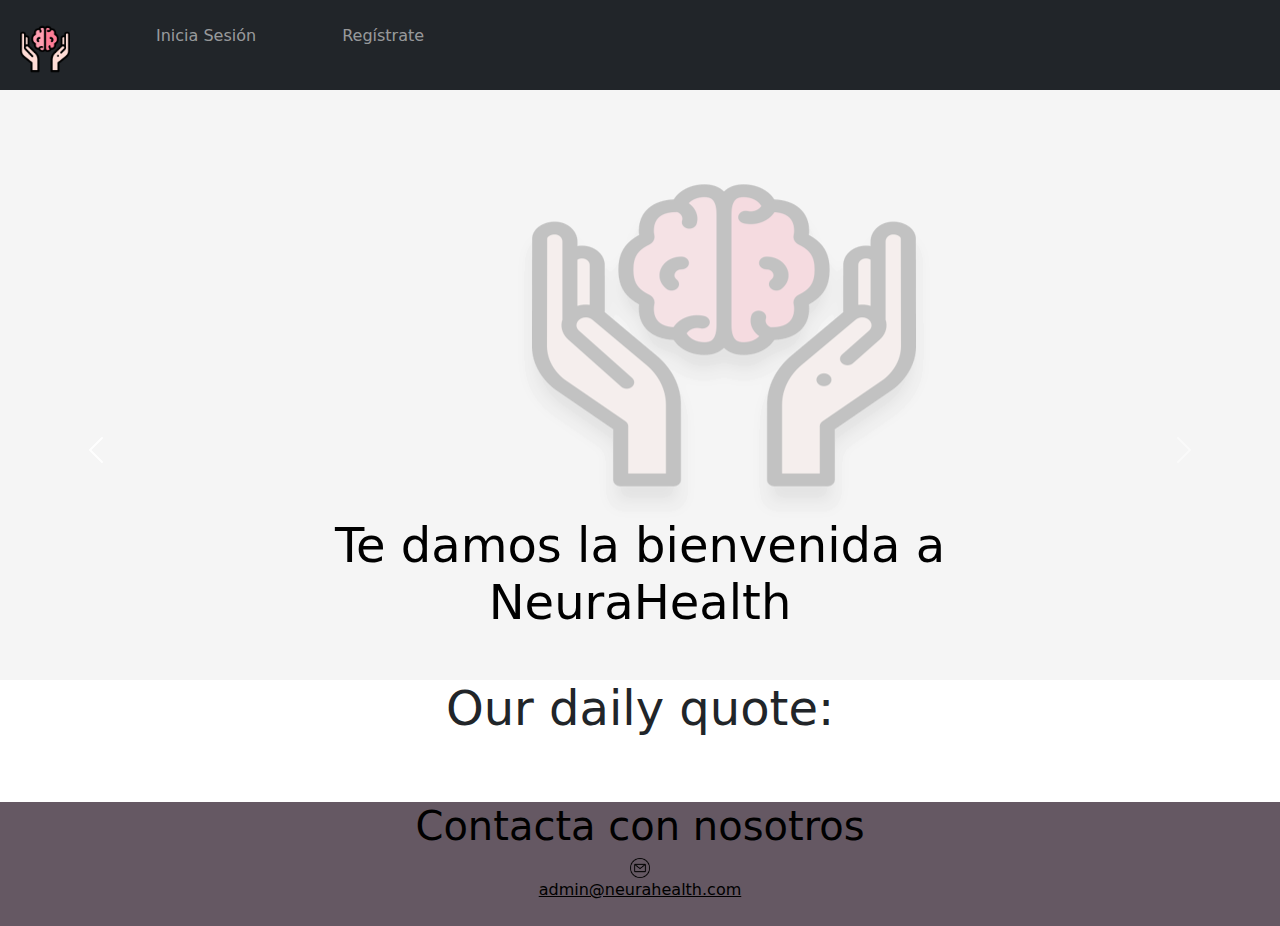
<file: src/main/resources/static/index.html>
<!DOCTYPE html>
<html lang="en">
<head>
    <meta charset="UTF-8">
    <title>NeuraHealth</title>
    <link rel="stylesheet" href="css/mystyle.css">
    <link href="https://cdn.jsdelivr.net/npm/bootstrap@5.1.3/dist/css/bootstrap.min.css" rel="stylesheet">
    <script src="https://cdn.jsdelivr.net/npm/bootstrap@5.1.3/dist/js/bootstrap.bundle.min.js"></script>
    <script src="js/llamadaApi.js"></script>
    <style>
        img {
          display: block;
          margin-left: auto;
          margin-right: auto;
        }
    </style>
</head>

<body onLoad="llamadaApi();">
    <nav class="navbar navbar-expand-sm bg-dark navbar-dark pt-3">
        <div class="container-fluid">
            <ul class="navbar-nav">
                <li class="nav-item">
                    <a class="nav-link" href="index.html">
                        <img src="images/salud-mental.png" alt="Dispute Bills" style="width:50px;">
                    </a>
                </li>
                <li class="nav-item" style="margin-left:70px">
                    <a class="nav-link" href="inicio.html">Inicia Sesión</a>
                </li>
                <li class="nav-item" style="margin-left:70px">
                    <a class="nav-link" href="registro.html">Regístrate</a>
                </li>
            </ul>
        </div>
    </nav>



    <div>
        <div id="demo" class="carousel slide" data-bs-ride="carousel">
            <div class="carousel-inner">
                <div class="carousel-item active">
                    <img src="images/carous1.png">
                    <div class="carousel-caption" style="color:black">
                        <h3 class="display-5">Te damos la bienvenida a NeuraHealth</h3>

                    </div>
                </div>
                <div class="carousel-item">
                    <img src="images/mentalwellness_articleCR.jpg" align="center">
                </div>
            </div>
        </div>
        <button class="carousel-control-prev" type="button" data-bs-target="#demo" data-bs-slide="prev">
            <span class="carousel-control-prev-icon"></span>
        </button>
        <button class="carousel-control-next" type="button" data-bs-target="#demo" data-bs-slide="next">
            <span class="carousel-control-next-icon"></span>
        </button>

        <div>
            <h6 style="text-align:center;" class="display-5">Our daily quote:</h6>
            <p style="text-align:center; color:grey" id="frase"></p>
            <p style="text-align:center; color:grey" id="autor"></p>
        </div>


    </div>
    <br>
    <br>
    <footer class="text-center" style="background-color: #655863">
        <section>
            <h3 class="display-6" style="color: black">Contacta con nosotros</h3>
        </section>
        <section>
            <img width="20" height="20" src="images/email.png">
            <a style="color: black" href="mailto:admin@neurahealth.com">admin@neurahealth.com</a>
        </section><br>
    </footer>
</body>
</html>
</file>
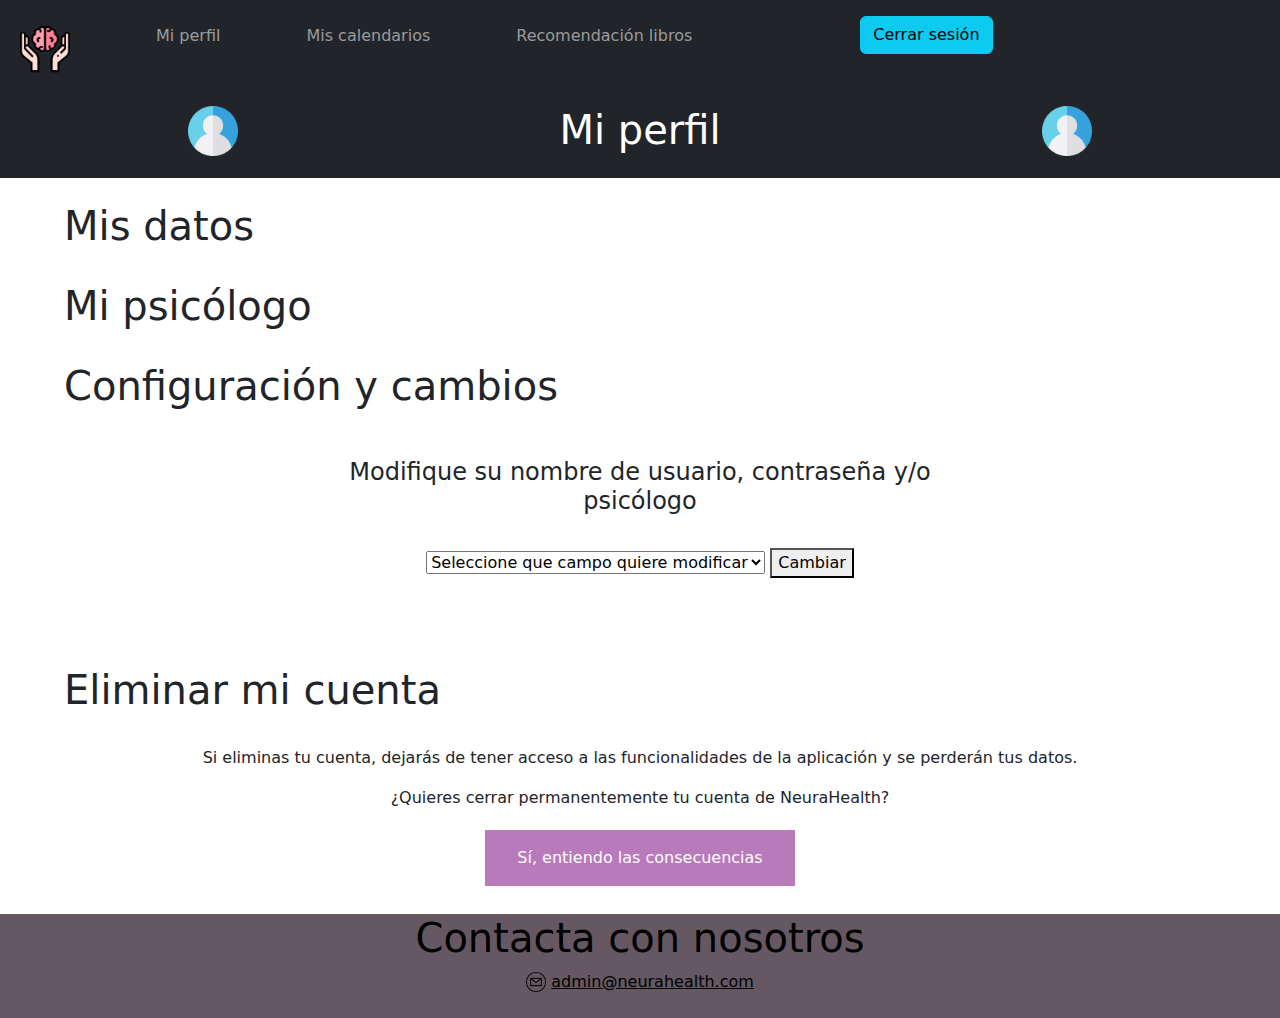
<file: src/main/resources/static/cambiarDataPerfil.html>
<!DOCTYPE html>
<html lang="en">
<head>
    <meta charset="UTF-8">
    <title>Inicio</title>
    <link rel="stylesheet" href="css/mystyle.css">
    <link href="https://cdn.jsdelivr.net/npm/bootstrap@5.1.3/dist/css/bootstrap.min.css" rel="stylesheet">
    <script src="https://cdn.jsdelivr.net/npm/bootstrap@5.1.3/dist/js/bootstrap.bundle.min.js"></script>
</head>
<script src="js/cambiarDataPerfil.js"></script>
<body onload="showUserData(document.getElementById('divdatos'),document.getElementById('divpsic'))">
    <nav class="navbar navbar-expand-sm bg-dark navbar-dark pt-3">
        <div class="container-fluid">
            <ul class="navbar-nav">
                <li class="nav-item">
                    <a class="nav-link" href="userIndex.html">
                        <img src="images/salud-mental.png" alt="Dispute Bills" style="width:50px;">
                    </a>
                </li>
                <li class="nav-item" style="margin-left:70px">
                    <a class="nav-link" href="cambiarDataPerfil.html">Mi perfil</a>
                </li>
                <li class="nav-item" style="margin-left:70px">
                    <a class="nav-link" href="usercalendar.html">Mis calendarios</a>
                </li>
                <li class="nav-item" style="margin-left:70px">
                    <a class="nav-link" href="libros.html">Recomendación libros</a>
                </li>
                <li class="nav-item" style="margin-left:160px; position:right">
                    <button type="button" class="btn btn-info" onclick="cerrarSesion()" >Cerrar sesión</button>
                </li>
            </ul>
        </div>
    </nav>

    <div class="container-fluid bg-dark text-white">
        <div class="row">
            <div align="center" class="col p-3 text-white">
                <img src="images/user.png" alt="Dispute Bills" style="width:50px;">
            </div>
            <div class="col p-3 text-white">
                <h1 align="center">Mi perfil</h1>
            </div>
            <div align="center" class="col p-3 text-white">
                <img src="images/user.png" alt="Dispute Bills" style="width:50px;">
            </div>

        </div>
    </div>
    <br>

    <!-- DIV para los datos actuales del usuario -->
    <h1 class="display-6" style="padding-left:5%">Mis datos</h1><br>
    <div align="center" id="divdatos"></div>

    <!-- DIV para los datos del psicólogo del paciente -->
    <h1 class="display-6" style="padding-left:5%">Mi psicólogo</h1><br>
    <div align="center" id="divpsic"></div>

    <!-- Cambios en perfil -->
    <h1 class="display-6" style="padding-left:5%">Configuración y cambios</h1><br>
    <div>
        <div align="center" class="row">
            <div class="col-sm-3 p-3"></div>
            <div class="col-sm-6 p-3">
                <h4>Modifique su nombre de usuario, contraseña y/o psicólogo</h4><br>
                <form>
                    <select id="seleccion">
                        <option value="" selected>Seleccione que campo quiere modificar</option>
                        <option>Nombre de usuario</option>
                        <option>Contraseña</option>
                        <option>Psicologo</option>
                    </select>

                    <button type="button" onclick="showInfo()" >Cambiar</button>
                </form>

                    <br>
                    <div id="cambiarUN" style="display: none" align="center">
                        <br><br><label for="userNameChange">Nuevo nombre de usuario:</label><b></b>
                        <input type="text" class="form-control mt-3" id="userNameChange" name="userNameChange" placeholder="Texto por defecto"><br>
                        <br><button class="button" onclick="updateUsuario()">Enviar</button>
                    </div>
                    <div id="cambiarPASS" style="display: none" align="center">
                        <br><br><label for="userPasswChange">Nueva Contraseña:</label>
                        <input type="password" class="form-control mt-3" id="userPasswChange" name="userPasswChange" placeholder="Texto por defecto"><br><br>
                        <br><button class="button" onclick="updateUsuario()">Enviar</button>
                    </div>
                    <div id="cambiarPSICO" style="display: none" align="center">
                        <br><br><label for="psicIdChange">Nuevo psicologo:</label>
                        <p>Elija el ID del nuevo psicologo para el usuario: </p>
                        <select id="psicIdChange">
                            <option value="" selected>Seleccione id del nuevo psicologo</option>
                            <option>20001</option>
                            <option>20002</option>
                            <option>20003</option>
                            <option>20004</option>
                            <option>20005</option>
                        </select>
                        <br><button class="button" onclick="updateUsuario()">Enviar</button>
                        <br>
                    </div>

                <!--</form>-->
                <br><br>

            </div>
            <div class="col-sm-3 p-3"></div>
        </div>
    </div>

    <!-- DIV para darse de baja -->
    <h1 class="display-6" style="padding-left:5%">Eliminar mi cuenta</h1><br>
    <div align="center" id="divbaja">
        <p>Si eliminas tu cuenta, dejarás de tener acceso a las funcionalidades de la aplicación y se perderán tus datos.</p>
        <p>¿Quieres cerrar permanentemente tu cuenta de NeuraHealth?</p>
        <button class="button" onclick="darseDeBaja()">Sí, entiendo las consecuencias</button>
    </div>

    <br>
    <footer class="text-center" style="background-color: #655863">
        <section>
            <h3 class="display-6" style="color: black">Contacta con nosotros</h3>
        </section>
        <section>
            <img width="20" height="20" src="images/email.png">
            <a style="color: black" href="mailto:admin@neurahealth.com">admin@neurahealth.com</a>
        </section><br>
    </footer>
</body>
</html>
</file>
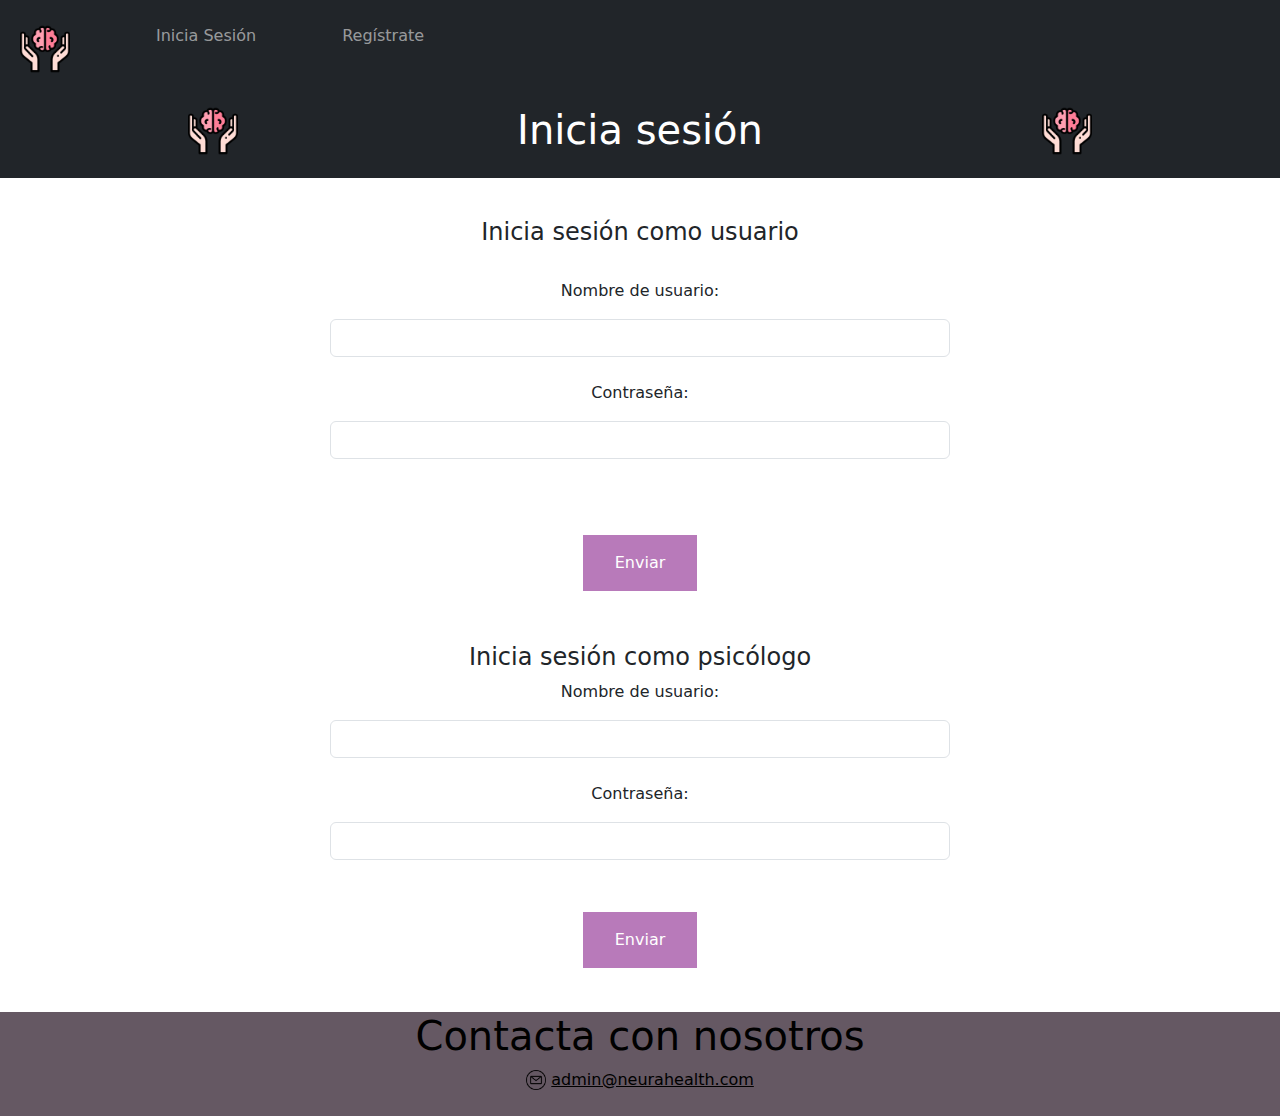
<file: src/main/resources/static/inicio.html>
<!DOCTYPE html>
<html lang="en">
<head>
    <meta charset="UTF-8">
    <title>Inicio</title>
    <link rel="stylesheet" href="css/mystyle.css">
    <link href="https://cdn.jsdelivr.net/npm/bootstrap@5.1.3/dist/css/bootstrap.min.css" rel="stylesheet">
    <script src="https://cdn.jsdelivr.net/npm/bootstrap@5.1.3/dist/js/bootstrap.bundle.min.js"></script>
</head>
<script src="js/inicio.js"></script>
<body>
    <nav class="navbar navbar-expand-sm bg-dark navbar-dark pt-3">
        <div class="container-fluid">
            <ul class="navbar-nav">
                <li class="nav-item">
                    <a class="nav-link" href="index.html">
                        <img src="images/salud-mental.png" alt="Dispute Bills" style="width:50px;">
                    </a>
                </li>
                <li class="nav-item" style="margin-left:70px">
                    <a class="nav-link" href="inicio.html">Inicia Sesión</a>
                </li>
                <li class="nav-item" style="margin-left:70px">
                    <a class="nav-link" href="registro.html">Regístrate</a>
                </li>
            </ul>
        </div>
    </nav>

    <div class="container-fluid bg-dark text-white">
        <div class="row">
            <div align="center" class="col p-3 text-white">
                <img src="images/salud-mental.png" alt="Dispute Bills" style="width:50px;">
            </div>
            <div class="col p-3 text-white">
                <h1 align="center">Inicia sesión</h1>
            </div>
            <div align="center" class="col p-3 text-white">
                <img src="images/salud-mental.png" alt="Dispute Bills" style="width:50px;">
            </div>
        </div>
    </div>
    <br>

    <div>
        <div align="center" class="row">
            <div class="col-sm-3 p-3"></div>
            <div class="col-sm-6 p-3">
                <h4>Inicia sesión como usuario</h4><br>
                <form>
                    <label for="username">Nombre de usuario:</label><br>
                    <input type="text" class="form-control mt-3" id="username" name="username"><br>
                    <label for="password">Contraseña:</label>
                    <input type="password" class="form-control mt-3" id="password" name="password"><br><br>
                    <div id="validu"></div><br>
                    <button class="button" onclick="verificarUser(document.getElementById('username').value, document.getElementById('password').value,document.getElementById('validu'))">Enviar</button>
                </form>
                <br><br>
                <h4>Inicia sesión como psicólogo</h4>
                <form>
                    <label for="psicname">Nombre de usuario:</label><br>
                    <input type="text" class="form-control mt-3" id="psicname" name="psicname"><br>
                    <label for="pass">Contraseña:</label><br>
                    <input type="password" class="form-control mt-3" id="pass" name="pass"><br>
                    <div id="error"></div>
                    <br>
                    <button class="button" onclick="verificarPsic(document.getElementById('psicname').value, document.getElementById('pass').value, document.getElementById('error'))">Enviar</button>
                </form>
            </div>
            <div class="col-sm-3 p-3"></div>
        </div>
    </div>
    <br>
    <footer class="text-center" style="background-color: #655863">
        <section>
            <h3 class="display-6" style="color: black">Contacta con nosotros</h3>
        </section>
        <section>
            <img width="20" height="20" src="images/email.png">
            <a style="color: black" href="mailto:admin@neurahealth.com">admin@neurahealth.com</a>
        </section><br>
    </footer>
</body>
</html>
</file>
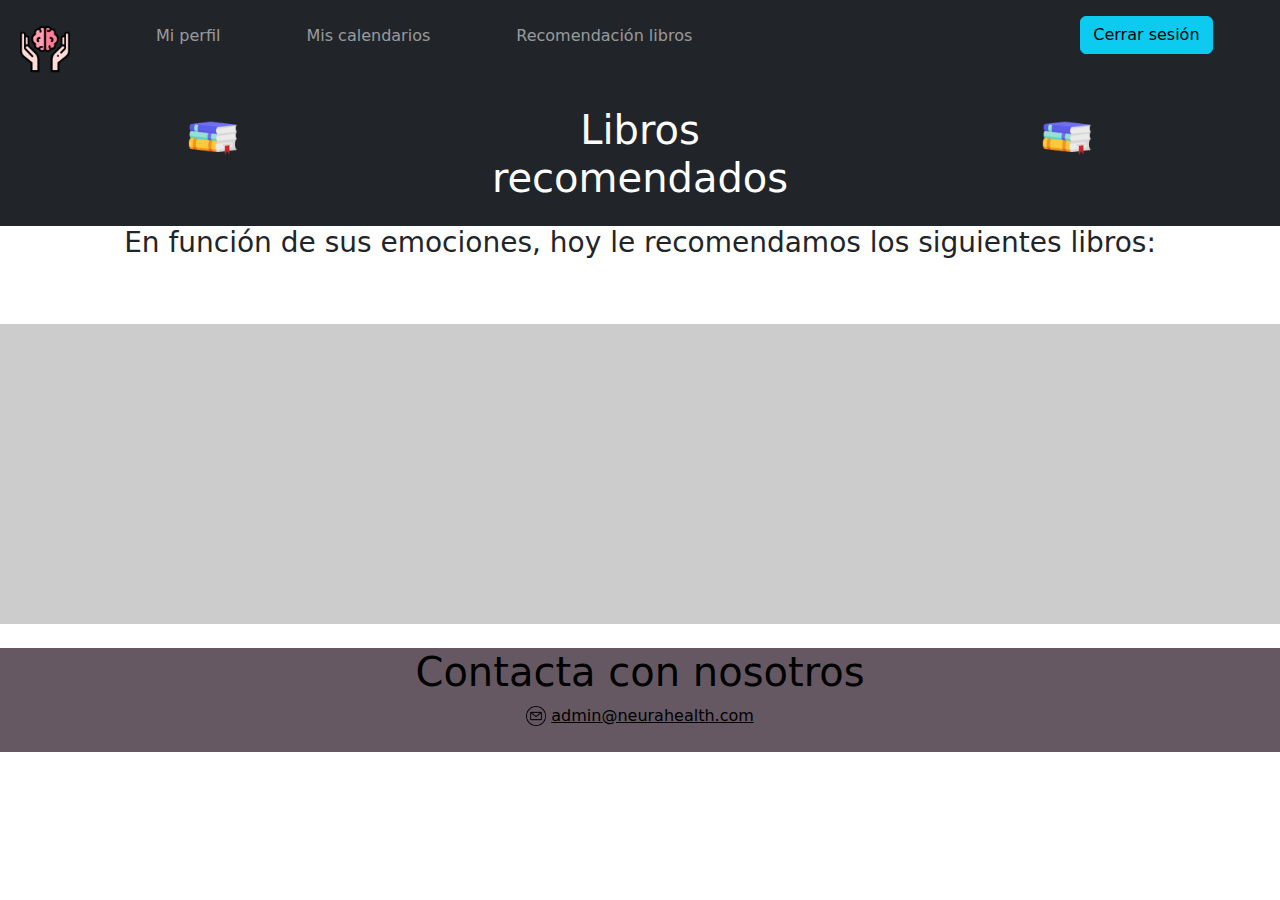
<file: src/main/resources/static/libros.html>
<!DOCTYPE html>
<html lang="en">
<head>
    <meta charset="UTF-8">
    <title>Libros</title>
    <link rel="stylesheet" href="css/mystyle.css">
    <link href="https://cdn.jsdelivr.net/npm/bootstrap@5.1.3/dist/css/bootstrap.min.css" rel="stylesheet">
    <script src="https://cdn.jsdelivr.net/npm/bootstrap@5.1.3/dist/js/bootstrap.bundle.min.js"></script>
    <script src="js/libros.js"></script>
</head>
<style>
{
  box-sizing: border-box;
}

.column {
  float: left;
  width: 33.33%;
  padding: 10px;
  height: 300px; /* Should be removed. Only for demonstration
}

.row:after {
  content: "";
  display: table;
  clear: both;
}
</style>
<body onLoad="recomendarLibros();">

    <nav class="navbar navbar-expand-sm bg-dark navbar-dark pt-3">
        <div class="container-fluid">
            <ul class="navbar-nav">
                <li class="nav-item">
                    <a class="nav-link" href="index.html">
                        <img src="images/salud-mental.png" alt="Dispute Bills" style="width:50px;">
                    </a>
                </li>
                <li class="nav-item" style="margin-left:70px">
                    <a class="nav-link" href="cambiarDataPerfil.html">Mi perfil</a>
                </li>
                <li class="nav-item" style="margin-left:70px">
                    <a class="nav-link" href="usercalendar.html">Mis calendarios</a>
                </li>
                <li class="nav-item" style="margin-left:70px">
                    <a class="nav-link" href="libros.html">Recomendación libros</a>
                </li>
                <li class="nav-item" style="margin-left:380px; position:right">
                    <button type="button" class="btn btn-info" onclick="cerrarSesion()" >Cerrar sesión</button>
                </li>
            </ul>
        </div>
    </nav>

    <div class="container-fluid bg-dark text-white">
        <div class="row">
            <div align="center" class="col p-3 text-white">
                <img src="images/libro.png" alt="Dispute Bills" style="width:50px;">
            </div>
            <div class="col p-3 text-white">
                <h1 align="center">Libros recomendados</h1>
            </div>
            <div align="center" class="col p-3 text-white">
                <img src="images/libro.png" alt="Dispute Bills" style="width:50px;">
            </div>
        </div>
    </div>

    <div>
        <h3 align="center">En función de sus emociones, hoy le recomendamos los siguientes libros: </h3>
        <p id="titulo_emocion" align="center"></p>
    </div>

    <br><br>
    <div class="row">
        <div class="column" style="background-color:#ccc; text-align:center">
            <h2 id="libro1_titulo"></h2>
            <p id="libro1_autor"></p>
            <p id="libro1_fecha"></p>
        </div>
        <div class="column" style="background-color:#ccc;text-align:center">
            <h2 id="libro2_titulo"></h2>
            <p id="libro2_autor"></p>
            <p id="libro2_fecha"></p>
        </div>
        <div class="column" style="background-color:#ccc;text-align:center">
            <h2 id="libro3_titulo"></h2>
            <p id="libro3_autor"></p>
            <p id="libro3_fecha"></p>
        </div>
    </div>
    <br>
    <footer class="text-center" style="background-color: #655863">
        <section>
            <h3 class="display-6" style="color: black">Contacta con nosotros</h3>
        </section>
        <section>
            <img width="20" height="20" src="images/email.png">
            <a style="color: black" href="mailto:admin@neurahealth.com">admin@neurahealth.com</a>
        </section><br>
    </footer>
</body>

</html>
</file>
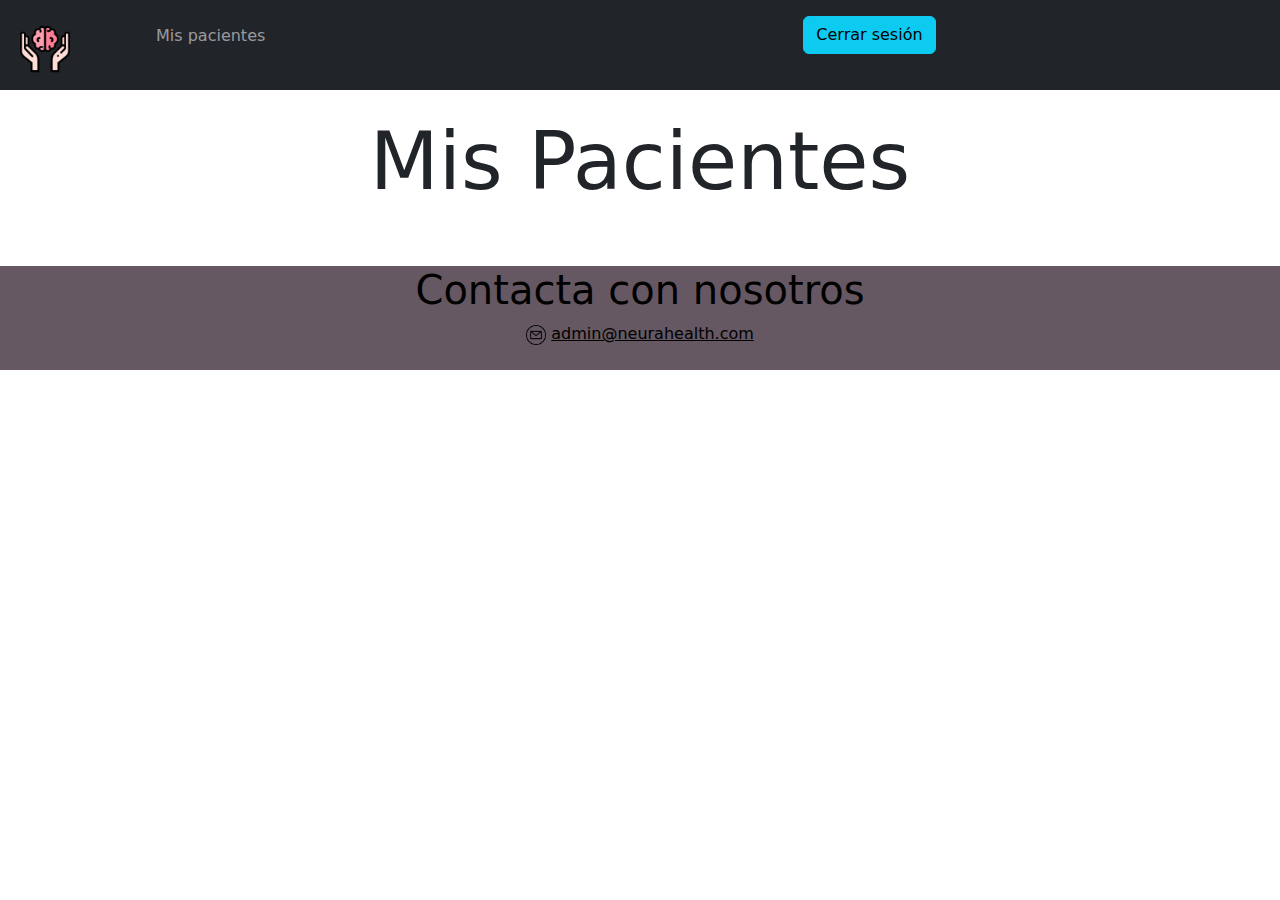
<file: src/main/resources/static/mispacientes.html>
<!DOCTYPE html>
<html lang="en">
<head>
    <meta charset="UTF-8">
    <title>Mis Pacientes</title>
    <link rel="stylesheet" href="css/mystyle.css">
    <link href="https://cdn.jsdelivr.net/npm/bootstrap@5.1.3/dist/css/bootstrap.min.css" rel="stylesheet">
    <script src="https://cdn.jsdelivr.net/npm/bootstrap@5.1.3/dist/js/bootstrap.bundle.min.js"></script>
    <script src="js/pacientes.js"></script>
</head>
<body onload="getPacientes(document.getElementById('divpacientes'))">
    <nav class="navbar navbar-expand-sm bg-dark navbar-dark pt-3">
        <div class="container-fluid">
            <ul class="navbar-nav">
                <li class="nav-item">
                    <a class="nav-link" href="psicIndex.html">
                        <img src="images/salud-mental.png" alt="Dispute Bills" style="width:50px;">
                    </a>
                </li>
                <li class="nav-item" style="margin-left:70px">
                    <a class="nav-link" href="mispacientes.html">Mis pacientes</a>
                </li>
                <li class="nav-item" style="margin-left:530px; position:right">
                    <button type="button" class="btn btn-info" onclick="cerrarSesion()" >Cerrar sesión</button>
                </li>

            </ul>
        </div>
    </nav>
    <br>
    <h1 align="center" class="display-1">Mis Pacientes</h1><br>
    <div align="center" id="divpacientes"></div>
    <br>
    <footer class="text-center" style="background-color: #655863">
        <section>
            <h3 class="display-6" style="color: black">Contacta con nosotros</h3>
        </section>
        <section>
            <img width="20" height="20" src="images/email.png">
            <a style="color: black" href="mailto:admin@neurahealth.com">admin@neurahealth.com</a>
        </section><br>
    </footer>
</body>
</html>
</file>
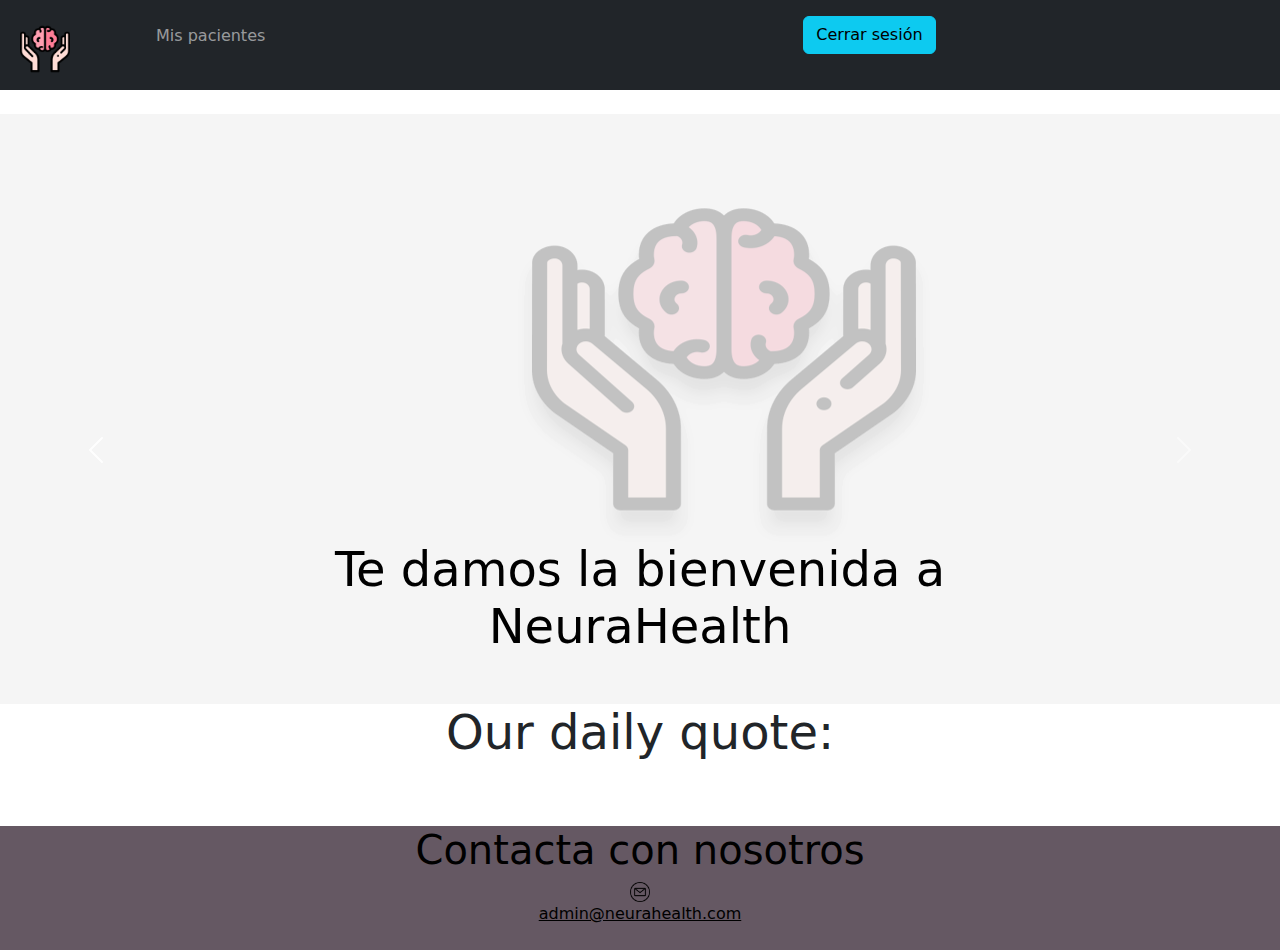
<file: src/main/resources/static/psicIndex.html>
<!DOCTYPE html>
<html lang="en">
<head>
    <meta charset="UTF-8">
    <title>NeuraHealth</title>
    <link rel="stylesheet" href="css/mystyle.css">
    <link href="https://cdn.jsdelivr.net/npm/bootstrap@5.1.3/dist/css/bootstrap.min.css" rel="stylesheet">
    <script src="https://cdn.jsdelivr.net/npm/bootstrap@5.1.3/dist/js/bootstrap.bundle.min.js"></script>
    <script src="js/llamadaApi.js"></script>
    <style>
        img {
          display: block;
          margin-left: auto;
          margin-right: auto;
        }
    </style>
</head>
<body onLoad="llamadaApi('psic')">

    <nav class="navbar navbar-expand-sm bg-dark navbar-dark pt-3">
        <div class="container-fluid">
            <ul class="navbar-nav">
                <li class="nav-item">
                    <a class="nav-link" href="psicIndex.html">
                        <img src="images/salud-mental.png" alt="Dispute Bills" style="width:50px;">
                    </a>
                </li>
                <li class="nav-item" style="margin-left:70px">
                    <a class="nav-link" href="mispacientes.html">Mis pacientes</a>
                </li>
                <li class="nav-item" style="margin-left:530px; position:right">
                    <button type="button" class="btn btn-info" onclick="cerrarSesion('psic')" >Cerrar sesión</button>
                </li>

            </ul>
        </div>
    </nav>
    <br>
    <div>
        <div id="demo" class="carousel slide" data-bs-ride="carousel">
            <div class="carousel-inner">
                <div class="carousel-item active">
                    <img src="images/carous1.png">
                    <div class="carousel-caption" style="color:black">
                        <h3 class="display-5">Te damos la bienvenida a NeuraHealth</h3>

                    </div>
                </div>
                <div class="carousel-item">
                    <img src="images/iStock-1304726157.jpg">
                </div>
            </div>
        </div>
        <button class="carousel-control-prev" type="button" data-bs-target="#demo" data-bs-slide="prev">
            <span class="carousel-control-prev-icon"></span>
        </button>
        <button class="carousel-control-next" type="button" data-bs-target="#demo" data-bs-slide="next">
            <span class="carousel-control-next-icon"></span>
        </button>

        <div>
            <h6 style="text-align:center;" class="display-5">Our daily quote:</h6>
            <p style="text-align:center; color:grey" id="frase"></p>
            <p style="text-align:center; color:grey" id="autor"></p>
        </div>

    </div>
    <br>
    <br>
    <footer class="text-center" style="background-color: #655863">
        <section>
            <h3 class="display-6" style="color: black">Contacta con nosotros</h3>
        </section>
        <section>
            <img width="20" height="20" src="images/email.png">
            <a style="color: black" href="mailto:admin@neurahealth.com">admin@neurahealth.com</a>
        </section><br>
    </footer>
</body>
</html>
</file>
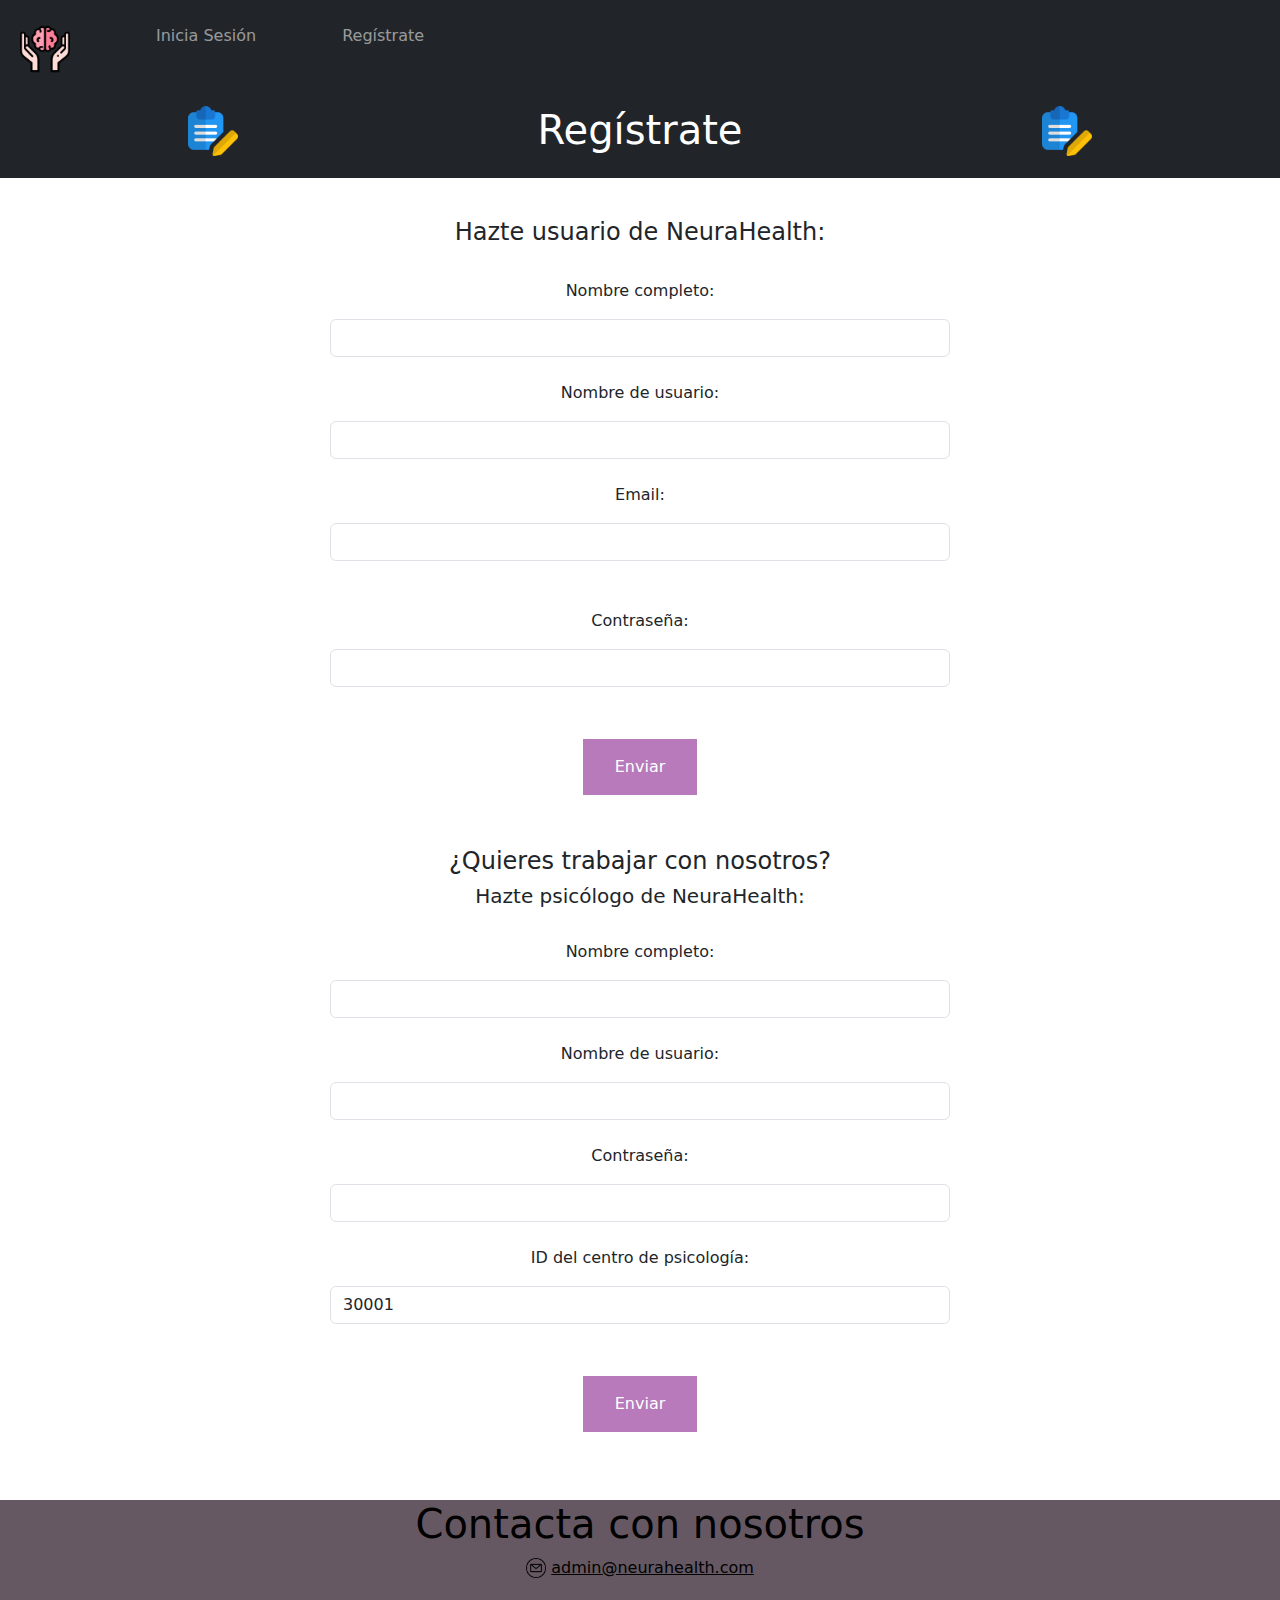
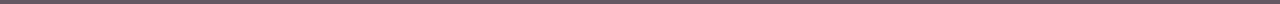
<file: src/main/resources/static/registro.html>
<!DOCTYPE html>
<html lang="en">
<head>
    <meta charset="UTF-8">
    <title>Registro</title>
    <link rel="stylesheet" href="css/mystyle.css">
    <link href="https://cdn.jsdelivr.net/npm/bootstrap@5.1.3/dist/css/bootstrap.min.css" rel="stylesheet">
    <script src="https://cdn.jsdelivr.net/npm/bootstrap@5.1.3/dist/js/bootstrap.bundle.min.js"></script>
    <script src="js/registro.js"></script>
</head>
<body>
    <nav class="navbar navbar-expand-sm bg-dark navbar-dark pt-3">
        <div class="container-fluid">
            <ul class="navbar-nav">
                <li class="nav-item">
                    <a class="nav-link" href="index.html">
                        <img src="images/salud-mental.png" alt="Dispute Bills" style="width:50px;">
                    </a>
                </li>
                <li class="nav-item" style="margin-left:70px">
                    <a class="nav-link" href="inicio.html">Inicia Sesión</a>
                </li>
                <li class="nav-item" style="margin-left:70px">
                    <a class="nav-link" href="registro.html">Regístrate</a>
                </li>
            </ul>
        </div>
    </nav>

    <div class="container-fluid bg-dark text-white">
        <div class="row">
            <div align="center" class="col p-3 text-white">
                <img src="images/edit.png" alt="Dispute Bills" style="width:50px;">
            </div>
            <div class="col p-3 text-white">
                <h1 align="center">Regístrate</h1>
            </div>
            <div align="center" class="col p-3 text-white">
                <img src="images/edit.png" alt="Dispute Bills" style="width:50px;">
            </div>
        </div>
    </div>
    <br>
    <div>
        <div class="row">
            <div class="col-sm-3 p-3">

            </div>
            <div align="center" class="col-sm-6 p-3">
                <h4>Hazte usuario de NeuraHealth:</h4><br>
                <form>
                    <label for="datos">Nombre completo:</label><br>
                    <input type="text" class="form-control mt-3" id="datos" name="datos"><br>
                    <label for="username">Nombre de usuario:</label><br>
                    <div id="validu"></div>
                    <input type="text" class="form-control mt-3" id="username" name="username"><br>
                    <label for="email">Email:</label>
                    <input type="text" class="form-control mt-3" id="email" name="email"><br><br>
                    <label for="password">Contraseña:</label>
                    <input type="password" class="form-control mt-3" id="password" name="password"><br><br>
                    <button class="button" onclick="registrarse(document.getElementById('datos').value, document.getElementById('username').value,document.getElementById('email').value, document.getElementById('password').value, document.getElementById('validu'))">Enviar</button>
                </form>
                <br><br>
                <h4>¿Quieres trabajar con nosotros?</h4>
                <h5>Hazte psicólogo de NeuraHealth:</h5><br>
                <form>
                    <label for="nombre">Nombre completo:</label><br>
                    <input type="text" class="form-control mt-3" id="nombre" name="nombre"><br>
                    <label for="psicname">Nombre de usuario:</label><br>
                    <div id="validp"></div>
                    <input type="text" class="form-control mt-3" id="psicname" name="psicname"><br>
                    <label for="pass">Contraseña:</label><br>
                    <input type="password" class="form-control mt-3" id="pass" name="pass"><br>
                    <label for="centro">ID del centro de psicología:</label>

                    <select id="centro" class="form-control mt-3" name="centro">
                        <option>30001</option>
                        <option>30002</option>
                        <option>Soy freelance</option>
                    </select>
                    <br><br>
                    <button class="button" onclick="registrarsePsic(document.getElementById('nombre').value, document.getElementById('psicname').value, document.getElementById('pass').value, document.getElementById('centro').value, document.getElementById('validp'))">Enviar</button>
                </form>
            </div>
            <div class="col-sm-3 p-3">

            </div>
        </div>
        <br>
        <div id="mostrar"></div>

    </div>
    <br>
    <footer class="text-center" style="background-color: #655863">
        <section>
            <h3 class="display-6" style="color: black">Contacta con nosotros</h3>
        </section>
        <section>
            <img width="20" height="20" src="images/email.png">
            <a style="color: black" href="mailto:admin@neurahealth.com">admin@neurahealth.com</a>
        </section><br>
    </footer>
</body>
</html>
</file>
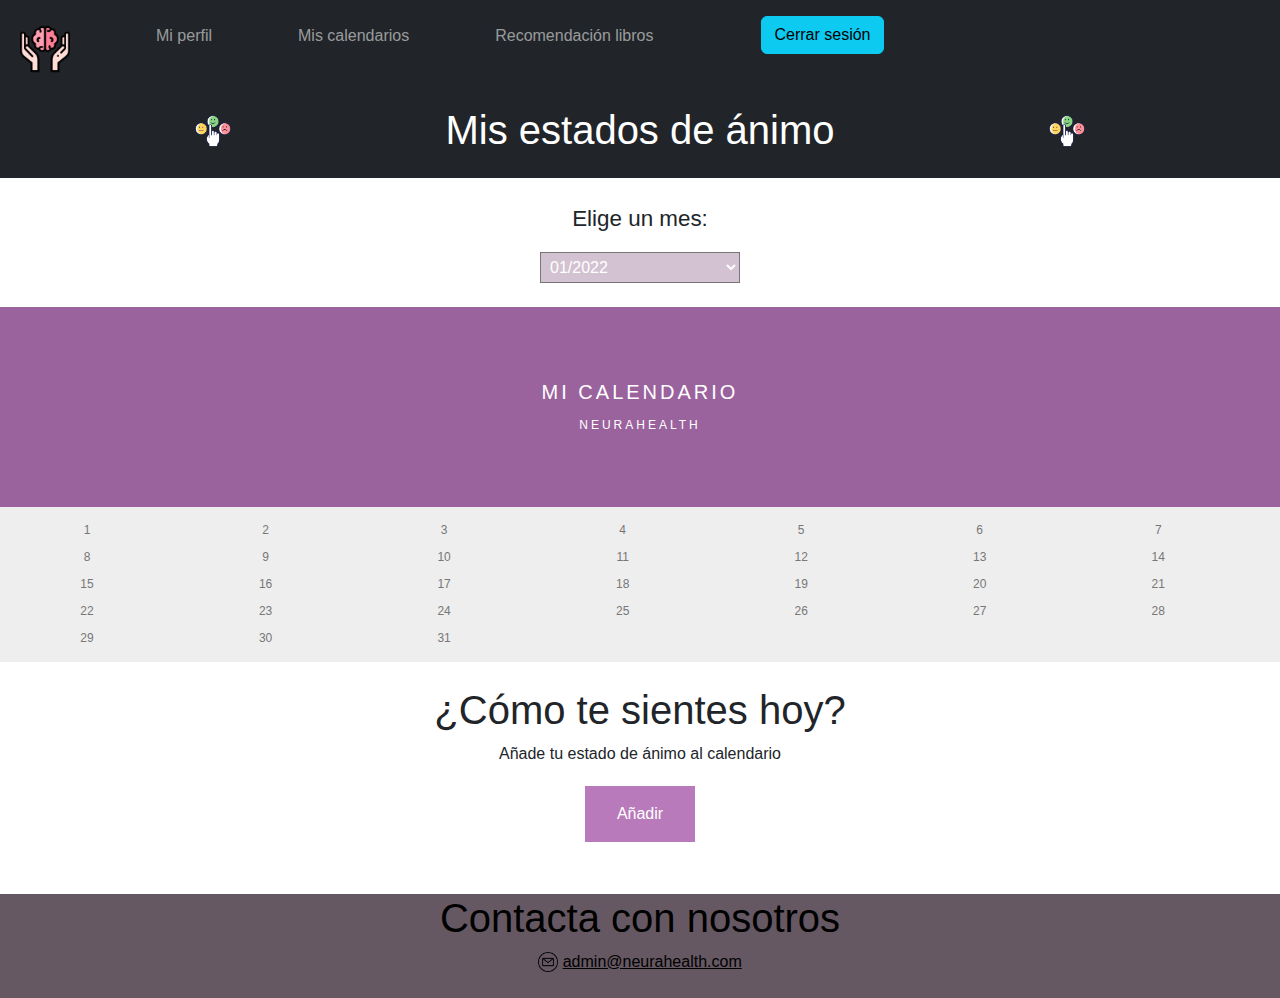
<file: src/main/resources/static/usercalendar.html>
<!DOCTYPE html>
<html lang="en">
<head>
    <meta charset="UTF-8">
    <title>Mis Calendarios</title>
    <link rel="stylesheet" href="css/mystyle.css">
    <link rel="stylesheet" href="css/calendarstyle.css">
    <link href="https://cdn.jsdelivr.net/npm/bootstrap@5.1.3/dist/css/bootstrap.min.css" rel="stylesheet">
    <script src="https://cdn.jsdelivr.net/npm/bootstrap@5.1.3/dist/js/bootstrap.bundle.min.js"></script>
    <script src="js/calendar.js"></script>

    <style>
        * {box-sizing: border-box;}
        ul {list-style-type: none;}
        body {font-family: Verdana, sans-serif;}

        .month {
          padding: 70px 25px;
          width: 100%;
          background: #9B639D;
          text-align: center;
        }

        .month ul {
          margin: 0;
          padding: 0;
        }

        .month ul li {
          color: white;
          font-size: 20px;
          text-transform: uppercase;
          letter-spacing: 3px;
        }

        .month .prev {
          float: left;
          padding-top: 10px;
        }

        .month .next {
          float: right;
          padding-top: 10px;
        }

        .weekdays {
          margin: 0;
          padding: 10px 0;
          background-color: #ddd;
        }

        .weekdays li {
          display: inline-block;
          width: 13.6%;
          color: #666;
          text-align: center;
        }

        .days {
          padding: 10px 0;
          background: #eee;
          margin: 0;
        }

        .days li {
          list-style-type: none;
          display: inline-block;
          width: 13.6%;
          text-align: center;
          margin-bottom: 5px;
          font-size:12px;
          color: #777;
        }

        .days li .active {
          padding: 5px;
          background: #DA88DC;
          color: white !important
        }

        .days li .feliz {
          padding: 5px;
          background: #EF9F53;
          color: white !important
        }

        .days li .cansado {
          padding: 5px;
          background: #A065E3;
          color: white !important
        }

        .days li .triste {
          padding: 5px;
          background: #4898C3;
          color: white !important
        }

        .days li .productivo {
          padding: 5px;
          background: #54B86E;
          color: white !important
        }

        .days li .estresado {
          padding: 5px;
          background: #CD3A3A;
          color: white !important
        }

        .days li .enfadado {
          padding: 5px;
          background: #524747;
          color: white !important
        }

    </style>
</head>

<body onload="configurar()">
    <nav class="navbar navbar-expand-sm bg-dark navbar-dark pt-3">
        <div class="container-fluid">
            <ul class="navbar-nav">
                <li class="nav-item">
                    <a class="nav-link" href="userIndex.html">
                        <img src="images/salud-mental.png" alt="Dispute Bills" style="width:50px;">
                    </a>
                </li>
                <li class="nav-item" style="margin-left:70px">
                    <a class="nav-link" href="cambiarDataPerfil.html">Mi perfil</a>
                </li>
                <li class="nav-item" style="margin-left:70px">
                    <a class="nav-link" href="usercalendar.html">Mis calendarios</a>
                </li>
                <li class="nav-item" style="margin-left:70px">
                    <a class="nav-link" href="libros.html">Recomendación libros</a>
                </li>
                <li class="nav-item" style="margin-left:100px; position:right">
                    <button type="button" class="btn btn-info" onclick="cerrarSesion()" >Cerrar sesión</button>
                </li>

            </ul>
        </div>
    </nav>
    <div class="container-fluid bg-dark text-white">
        <div class="row">
            <div align="center" class="col p-3 text-white">
                <img src="images/cambios-de-humor.png" alt="Dispute Bills" style="width:50px;">
            </div>
            <div class="col p-3 text-white">
                <h1 align="center">Mis estados de ánimo</h1>
            </div>
            <div align="center" class="col p-3 text-white">
                <img src="images/cambios-de-humor.png" alt="Dispute Bills" style="width:50px;">
            </div>
        </div>
    </div>

    <!-- Añadir aquí un select para elegir el mes que se quiere ver -->
    <br>
    <div align="center" class="custom-select">
        <p style="font-size:140%">Elige un mes:</p>
        <select style="width:200px" id="mmyyyy" onchange="getAnimos(this,document.getElementById('portada'),document.getElementById('diasmes'))">
            <option>01/2022</option>
            <option>02/2022</option>
            <option>03/2022</option>
            <option>04/2022</option>
            <option>05/2022</option>
            <option>06/2022</option>
            <option>07/2022</option>
            <option>08/2022</option>
            <option>09/2022</option>
            <option>10/2022</option>
            <option>11/2022</option>
            <option>12/2022</option>
        </select>
    </div>
    <br>

    <div class="month">
        <ul>
            <!--<li class="prev">&#10094;</li>
            <li class="next">&#10095;</li>-->
            <li id="portada">
                MI CALENDARIO<br>
                <span style="font-size:12px">NeuraHealth</span>
            </li>
        </ul>
    </div>

    <ul class="days" id="diasmes">
        <li>1</li>
        <li>2</li>
        <li>3</li>
        <li>4</li>
        <li>5</li>
        <li>6</li>
        <li>7</li>
        <li>8</li>
        <li>9</li>
        <li>10</li>
        <li>11</li>
        <li>12</li>
        <li>13</li>
        <li>14</li>
        <li>15</li>
        <li>16</li>
        <li>17</li>
        <li>18</li>
        <li>19</li>
        <li>20</li>
        <li>21</li>
        <li>22</li>
        <li>23</li>
        <li>24</li>
        <li>25</li>
        <li>26</li>
        <li>27</li>
        <li>28</li>
        <li>29</li>
        <li>30</li>
        <li>31</li>
    </ul>
    <br>

    <!-- Añadir el estado de ánimo actual -->
    <div align="center">
        <h1 class="display-6">¿Cómo te sientes hoy?</h1>
        <p>Añade tu estado de ánimo al calendario</p>
        <button class="button" onclick="checkAnimo(document.getElementById('animos'))">Añadir</button>
    </div>
    <br>
    <!-- Sección escondida por defecto -->
    <!-- Mostrará los ánimos a elegir o un aviso si ya se ha ingresado la emoción de ese día -->
    <div align="center" id="animos" style="display: none"></div>
    <br>
    <footer class="text-center" style="background-color: #655863">
        <section>
            <h3 class="display-6" style="color: black">Contacta con nosotros</h3>
        </section>
        <section>
            <img width="20" height="20" src="images/email.png">
            <a style="color: black" href="mailto:admin@neurahealth.com">admin@neurahealth.com</a>
        </section><br>
    </footer>
</body>
</html>
</file>
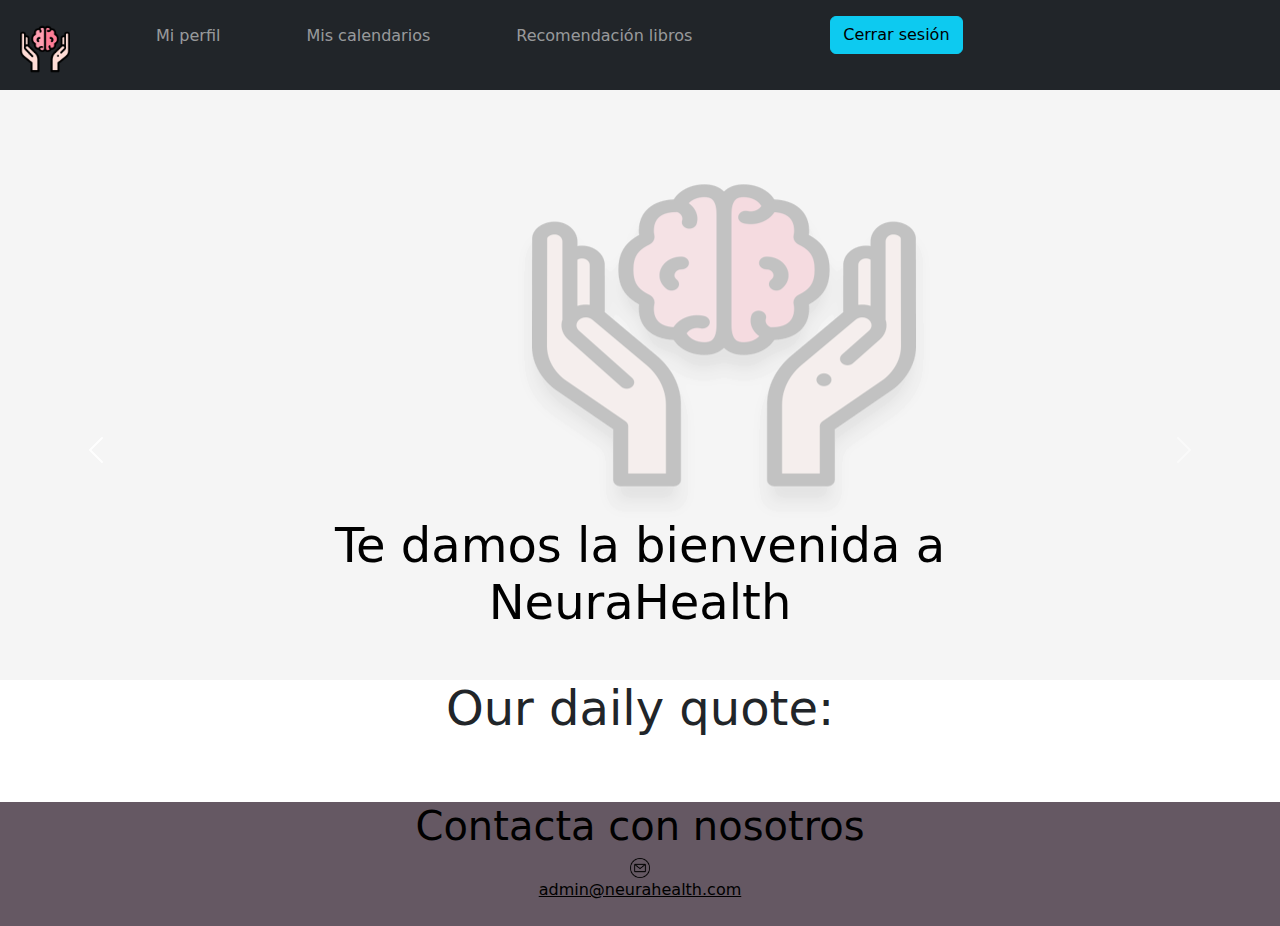
<file: src/main/resources/static/userIndex.html>
<!DOCTYPE html>
<html lang="en">
<head>
    <meta charset="UTF-8">
    <title>NeuraHealth</title>
    <link rel="stylesheet" href="css/mystyle.css">
    <link href="https://cdn.jsdelivr.net/npm/bootstrap@5.1.3/dist/css/bootstrap.min.css" rel="stylesheet">
    <script src="https://cdn.jsdelivr.net/npm/bootstrap@5.1.3/dist/js/bootstrap.bundle.min.js"></script>
    <script src="js/llamadaApi.js"></script>
    <style>
        img {
          display: block;
          margin-left: auto;
          margin-right: auto;
        }
    </style>
</head>


<body onLoad="llamadaApi('user')">

<nav class="navbar navbar-expand-sm bg-dark navbar-dark pt-3">
    <div class="container-fluid">
        <ul class="navbar-nav">
            <li class="nav-item">
                <a class="nav-link" href="userIndex.html">
                    <img src="images/salud-mental.png" alt="Dispute Bills" style="width:50px;">
                </a>
            </li>
            <li class="nav-item" style="margin-left:70px">
                <a class="nav-link" href="cambiarDataPerfil.html">Mi perfil</a>
            </li>
            <li class="nav-item" style="margin-left:70px">
                <a class="nav-link" href="usercalendar.html">Mis calendarios</a>
            </li>
            <li class="nav-item" style="margin-left:70px">
                <a class="nav-link" href="libros.html">Recomendación libros</a>
            </li>
            <li class="nav-item" style="margin-left:130px; position:right">
                <button type="button" class="btn btn-info" onclick="cerrarSesion('user')" >Cerrar sesión</button>
            </li>

        </ul>
    </div>
</nav>



<div>
    <div id="demo" class="carousel slide" data-bs-ride="carousel">
        <div class="carousel-inner">
            <div class="carousel-item active">
                <img src="images/carous1.png">
                <div class="carousel-caption" style="color:black">
                    <h3 class="display-5">Te damos la bienvenida a NeuraHealth</h3>

                </div>
            </div>
            <div class="carousel-item">
                <img src="images/MindYourMind-2.jpg">
            </div>
        </div>
    </div>
    <button class="carousel-control-prev" type="button" data-bs-target="#demo" data-bs-slide="prev">
        <span class="carousel-control-prev-icon"></span>
    </button>
    <button class="carousel-control-next" type="button" data-bs-target="#demo" data-bs-slide="next">
        <span class="carousel-control-next-icon"></span>
    </button>

    <div>
        <h6 style="text-align:center;" class="display-5">Our daily quote:</h6>
        <p style="text-align:center; color:grey" id="frase"></p>
        <p style="text-align:center; color:grey" id="autor"></p>
    </div>

</div>
<br>
<br>
    <footer class="text-center" style="background-color: #655863">
        <section>
            <h3 class="display-6" style="color: black">Contacta con nosotros</h3>
        </section>
        <section>
            <img width="20" height="20" src="images/email.png">
            <a style="color: black" href="mailto:admin@neurahealth.com">admin@neurahealth.com</a>
        </section><br>
    </footer>
</body>
</html>
</file>
<file: src/main/resources/static/css/mystyle.css>
.button {
              background-color: #B87ABA; /* ROSA */
              border: none;
              color: white;
              padding: 16px 32px;
              text-align: center;
              text-decoration: none;
              display: inline-block;
              font-size: 16px;
              margin: 4px 2px;
              transition-duration: 0.4s;
              cursor: pointer;
            }

            .button:hover {
                background-color: white;
                color: #B87ABA;
            }

.custom-select {

}

.custom-select select {
    background-color: #D3C2D1;
    color: white;
    padding: 5px;
    outline: none;
}
</file>
<file: src/main/resources/static/css/calendarstyle.css>
.bfeliz {
    background-color: #EF9F53; /* NARANJA */
    border: none;
    color: white;
    padding: 16px 32px;
    text-align: center;
    text-decoration: none;
    display: inline-block;
    font-size: 16px;
    margin: 4px 2px;
    transition-duration: 0.4s;
    cursor: pointer;
}

.bfeliz:hover {
    background-color: white;
    color: #EF9F53;
}

.bcansado {
    background-color: #A065E3; /* MORADO */
    border: none;
    color: white;
    padding: 16px 32px;
    text-align: center;
    text-decoration: none;
    display: inline-block;
    font-size: 16px;
    margin: 4px 2px;
    transition-duration: 0.4s;
    cursor: pointer;
}

.bcansado:hover {
    background-color: white;
    color: #A065E3;
}

.btriste {
    background-color: #4898C3; /* AZUL */
    border: none;
    color: white;
    padding: 16px 32px;
    text-align: center;
    text-decoration: none;
    display: inline-block;
    font-size: 16px;
    margin: 4px 2px;
    transition-duration: 0.4s;
    cursor: pointer;
}

.btriste:hover {
    background-color: white;
    color: #4898C3;
}


.bproductivo {
    background-color: #54B86E; /* VERDE */
    border: none;
    color: white;
    padding: 16px 32px;
    text-align: center;
    text-decoration: none;
    display: inline-block;
    font-size: 16px;
    margin: 4px 2px;
    transition-duration: 0.4s;
    cursor: pointer;
}

.bproductivo:hover {
    background-color: white;
    color: #54B86E;
}


.bestresado {
    background-color: #CD3A3A; /* ROJO */
    border: none;
    color: white;
    padding: 16px 32px;
    text-align: center;
    text-decoration: none;
    display: inline-block;
    font-size: 16px;
    margin: 4px 2px;
    transition-duration: 0.4s;
    cursor: pointer;
}

.bestresado:hover {
    background-color: white;
    color: #CD3A3A;
}


.benfadado {
    background-color: #524747; /* GRIS-MARRÓN */
    border: none;
    color: white;
    padding: 16px 32px;
    text-align: center;
    text-decoration: none;
    display: inline-block;
    font-size: 16px;
    margin: 4px 2px;
    transition-duration: 0.4s;
    cursor: pointer;
}

.benfadado:hover {
    background-color: white;
    color: #524747;
}
</file>
